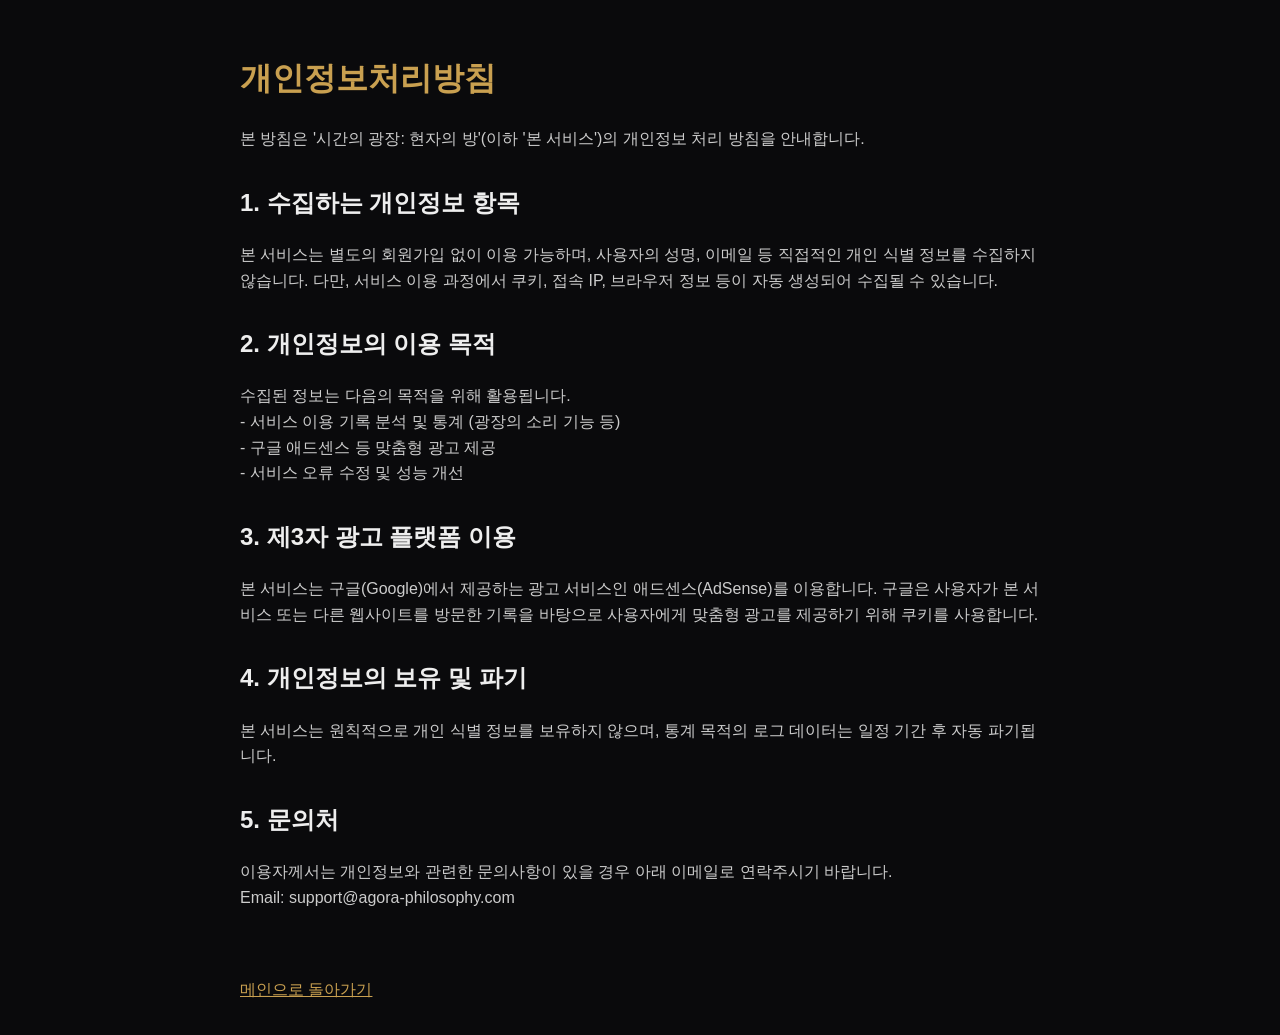
<file: privacy.html>
<!DOCTYPE html>
<html lang="ko">
<head>
    <meta name="google-adsense-account" content="pub-7705975032260531">
    <script async src="https://pagead2.googlesyndication.com/pagead/js/adsbygoogle.js?client=ca-pub-7705975032260531"
     crossorigin="anonymous"></script>
    <meta charset="UTF-8">
    <meta name="viewport" content="width=device-width, initial-scale=1.0">
    <title>개인정보처리방침 | 시간의 광장</title>
    <link rel="canonical" href="https://agora-philosophy.vercel.app/privacy.html">
    <style>
        body { font-family: sans-serif; line-height: 1.6; max-width: 800px; margin: 0 auto; padding: 2rem; background: #0a0a0c; color: #ccc; }
        h1 { color: #c9a050; }
        h2 { color: #eee; margin-top: 2rem; }
        a { color: #c9a050; }
    </style>
</head>
<body>
    <h1>개인정보처리방침</h1>
    <p>본 방침은 '시간의 광장: 현자의 방'(이하 '본 서비스')의 개인정보 처리 방침을 안내합니다.</p>
    
    <h2>1. 수집하는 개인정보 항목</h2>
    <p>본 서비스는 별도의 회원가입 없이 이용 가능하며, 사용자의 성명, 이메일 등 직접적인 개인 식별 정보를 수집하지 않습니다. 다만, 서비스 이용 과정에서 쿠키, 접속 IP, 브라우저 정보 등이 자동 생성되어 수집될 수 있습니다.</p>
    
    <h2>2. 개인정보의 이용 목적</h2>
    <p>수집된 정보는 다음의 목적을 위해 활용됩니다.<br>
    - 서비스 이용 기록 분석 및 통계 (광장의 소리 기능 등)<br>
    - 구글 애드센스 등 맞춤형 광고 제공<br>
    - 서비스 오류 수정 및 성능 개선</p>
    
    <h2>3. 제3자 광고 플랫폼 이용</h2>
    <p>본 서비스는 구글(Google)에서 제공하는 광고 서비스인 애드센스(AdSense)를 이용합니다. 구글은 사용자가 본 서비스 또는 다른 웹사이트를 방문한 기록을 바탕으로 사용자에게 맞춤형 광고를 제공하기 위해 쿠키를 사용합니다.</p>
    
    <h2>4. 개인정보의 보유 및 파기</h2>
    <p>본 서비스는 원칙적으로 개인 식별 정보를 보유하지 않으며, 통계 목적의 로그 데이터는 일정 기간 후 자동 파기됩니다.</p>
    
    <h2>5. 문의처</h2>
    <p>이용자께서는 개인정보와 관련한 문의사항이 있을 경우 아래 이메일로 연락주시기 바랍니다.<br>
    Email: support@agora-philosophy.com</p>
    
    <br><br>
    <a href="index.html">메인으로 돌아가기</a>
</body>
</html>
</file>
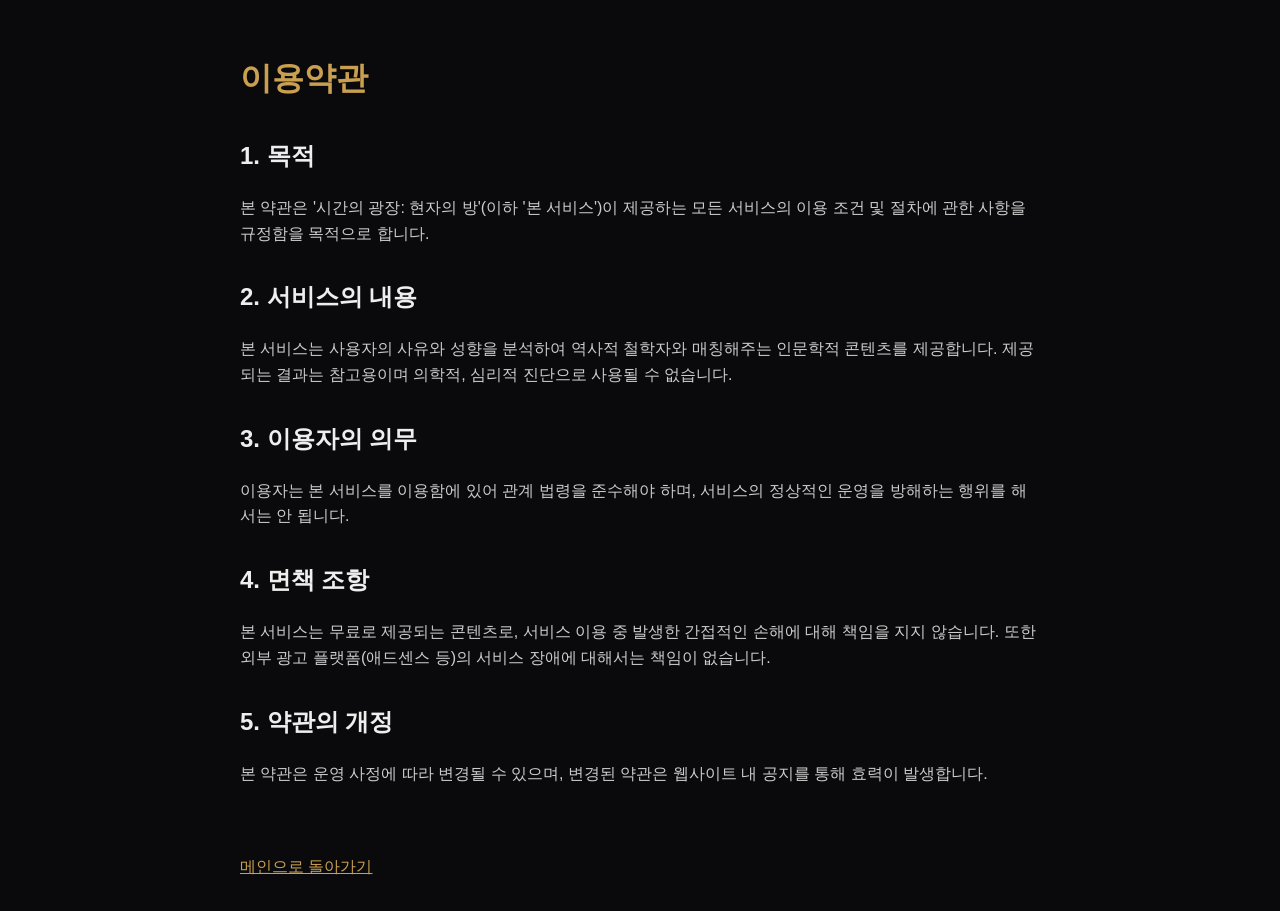
<file: terms.html>
<!DOCTYPE html>
<html lang="ko">
<head>
    <meta name="google-adsense-account" content="pub-7705975032260531">
    <script async src="https://pagead2.googlesyndication.com/pagead/js/adsbygoogle.js?client=ca-pub-7705975032260531"
     crossorigin="anonymous"></script>
    <meta charset="UTF-8">
    <meta name="viewport" content="width=device-width, initial-scale=1.0">
    <title>이용약관 | 시간의 광장</title>
    <link rel="canonical" href="https://agora-philosophy.vercel.app/terms.html">
    <style>
        body { font-family: sans-serif; line-height: 1.6; max-width: 800px; margin: 0 auto; padding: 2rem; background: #0a0a0c; color: #ccc; }
        h1 { color: #c9a050; }
        h2 { color: #eee; margin-top: 2rem; }
        a { color: #c9a050; }
    </style>
</head>
<body>
    <h1>이용약관</h1>
    
    <h2>1. 목적</h2>
    <p>본 약관은 '시간의 광장: 현자의 방'(이하 '본 서비스')이 제공하는 모든 서비스의 이용 조건 및 절차에 관한 사항을 규정함을 목적으로 합니다.</p>
    
    <h2>2. 서비스의 내용</h2>
    <p>본 서비스는 사용자의 사유와 성향을 분석하여 역사적 철학자와 매칭해주는 인문학적 콘텐츠를 제공합니다. 제공되는 결과는 참고용이며 의학적, 심리적 진단으로 사용될 수 없습니다.</p>
    
    <h2>3. 이용자의 의무</h2>
    <p>이용자는 본 서비스를 이용함에 있어 관계 법령을 준수해야 하며, 서비스의 정상적인 운영을 방해하는 행위를 해서는 안 됩니다.</p>
    
    <h2>4. 면책 조항</h2>
    <p>본 서비스는 무료로 제공되는 콘텐츠로, 서비스 이용 중 발생한 간접적인 손해에 대해 책임을 지지 않습니다. 또한 외부 광고 플랫폼(애드센스 등)의 서비스 장애에 대해서는 책임이 없습니다.</p>
    
    <h2>5. 약관의 개정</h2>
    <p>본 약관은 운영 사정에 따라 변경될 수 있으며, 변경된 약관은 웹사이트 내 공지를 통해 효력이 발생합니다.</p>
    
    <br><br>
    <a href="index.html">메인으로 돌아가기</a>
</body>
</html>
</file>
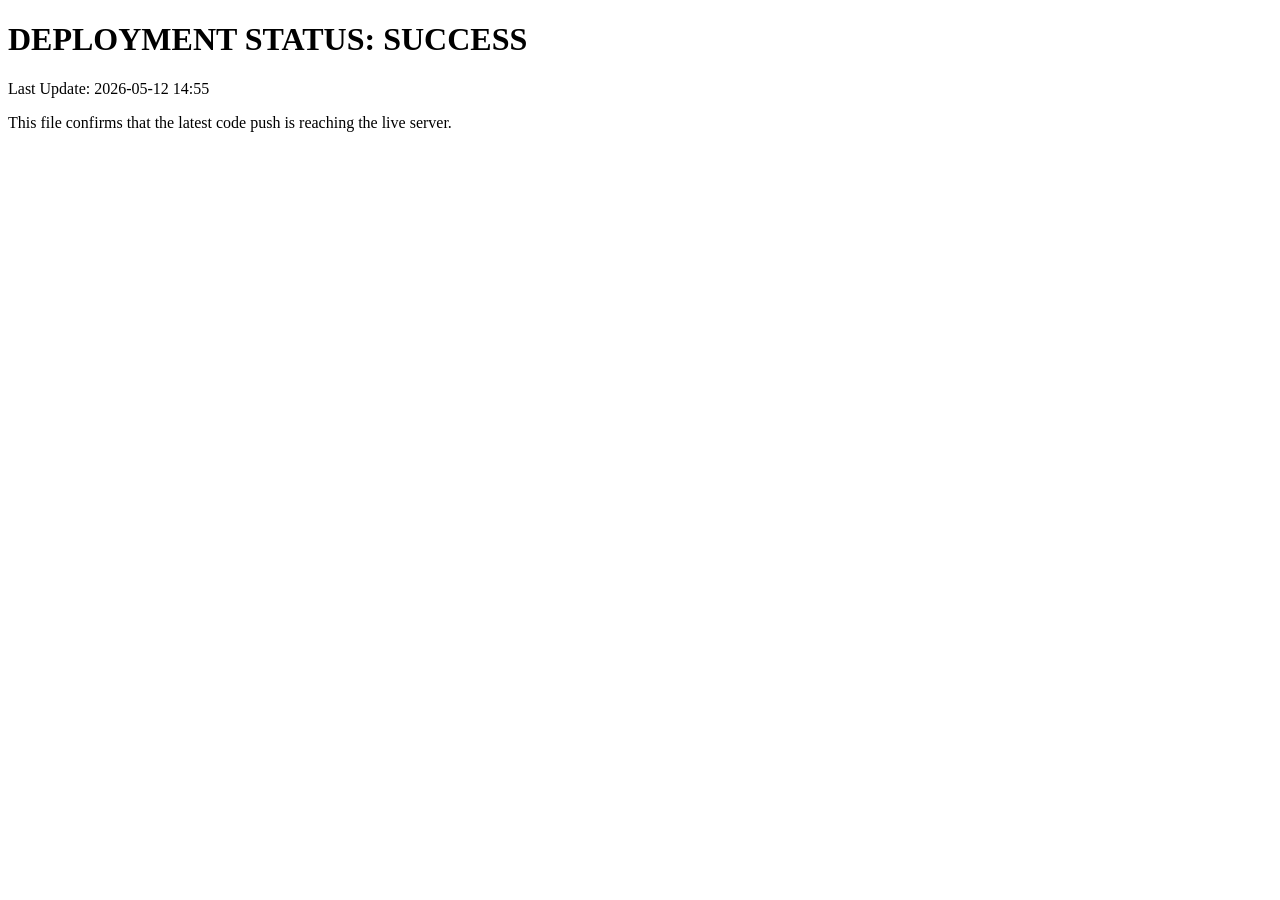
<file: test-verification.html>
<!DOCTYPE html>
<html lang="ko">
<head>
    <meta charset="UTF-8">
    <title>DEPLOYMENT VERIFICATION</title>
</head>
<body>
    <h1>DEPLOYMENT STATUS: SUCCESS</h1>
    <p>Last Update: 2026-05-12 14:55</p>
    <p>This file confirms that the latest code push is reaching the live server.</p>
</body>
</html>
</file>
